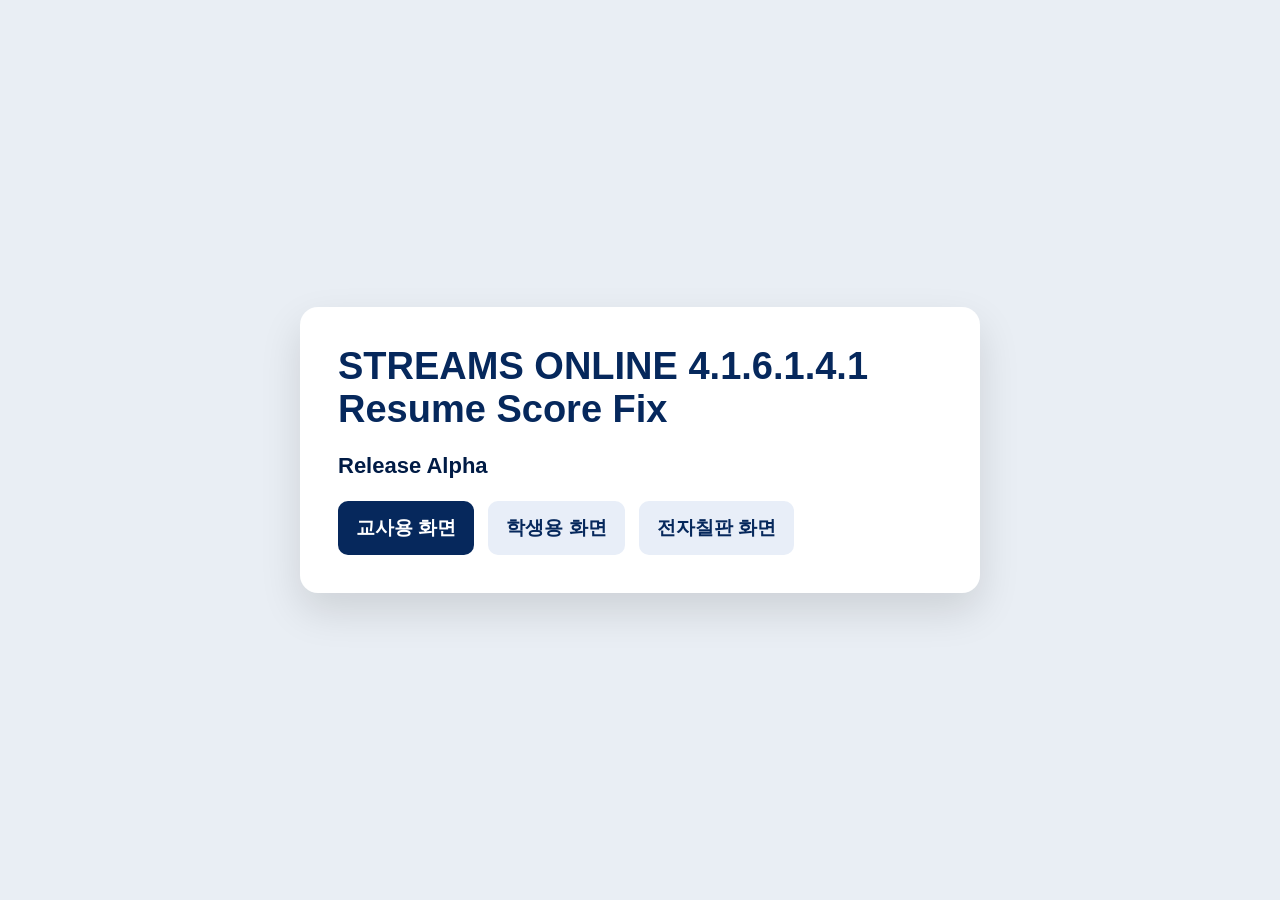
<file: index.html>
<!doctype html>
<html lang="ko">
<head>
  <meta charset="utf-8">
  <meta name="viewport" content="width=device-width,initial-scale=1">
  <title>STREAMS ONLINE 4.1.6.1.4.1 Resume Score Fix Alpha</title>
  <link rel="stylesheet" href="css/style.css">
</head>
<body class="home">
  <main class="home-card">
    <h1>STREAMS ONLINE 4.1.6.1.4.1 Resume Score Fix</h1>
    <p>Release Alpha</p>
    <div class="home-buttons">
      <a class="btn primary" href="teacher.html">교사용 화면</a>
      <a class="btn secondary" href="student.html">학생용 화면</a>
      <a class="btn secondary" href="display.html">전자칠판 화면</a>
    </div>
  </main>
</body>
</html>
</file>
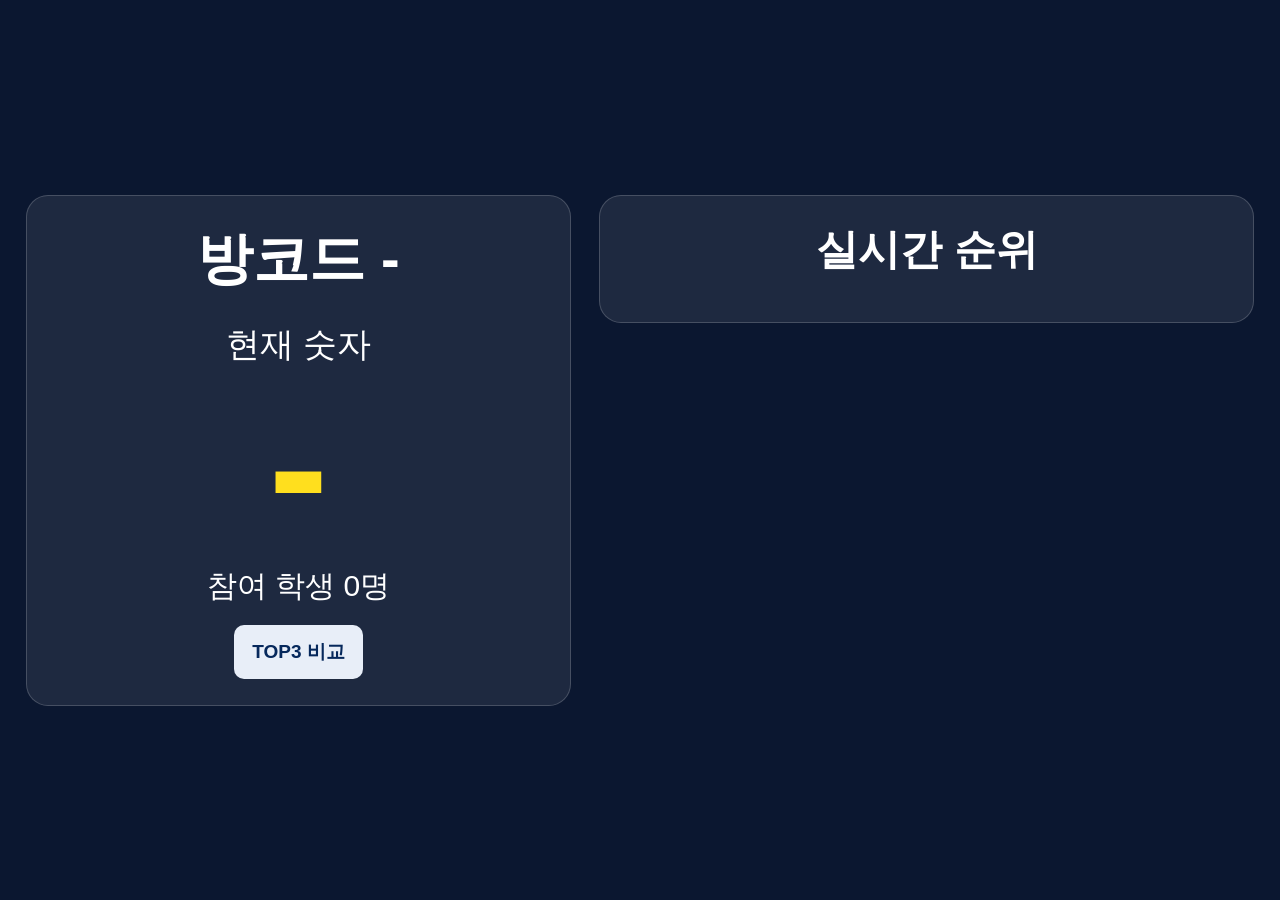
<file: display.html>
<!doctype html>
<html lang="ko">
<head>
  <meta charset="utf-8">
  <meta name="viewport" content="width=device-width,initial-scale=1">
  <title>전자칠판 - STREAMS 4.1.6.2</title>
  <link rel="stylesheet" href="css/style.css">
  <link rel="stylesheet" href="css/board.css">
</head>
<body class="display">
  <div class="display-layout">
    <section class="display-card">
      <div class="display-code">방코드 <span id="displayRoom">-</span></div>
      <div class="display-label">현재 숫자</div>
      <div id="displayNumber" class="display-number">-</div>
      <div id="displayStudents" class="display-sub">참여 학생 0명</div>
      <div class="display-actions">
        <button id="top3Btn" class="btn secondary">TOP3 비교</button>
      </div>
    </section>
    <section class="display-card">
      <div class="display-rank-title">실시간 순위</div>
      <div id="displayRank"></div>
    </section>
  </div>

  <div id="displayModal" class="display-modal">
    <div class="display-modal-box">
      <button id="displayModalClose" class="display-modal-close">×</button>
      <h2 id="displayModalTitle">학생 보드</h2>
      <div id="displayModalContent"></div>
    </div>
  </div>

  <script src="js/firebase.js"></script>
  <script src="js/common.js"></script>
  <script src="js/board.js"></script>
  <script src="js/display.js"></script>
</body>
</html>
</file>
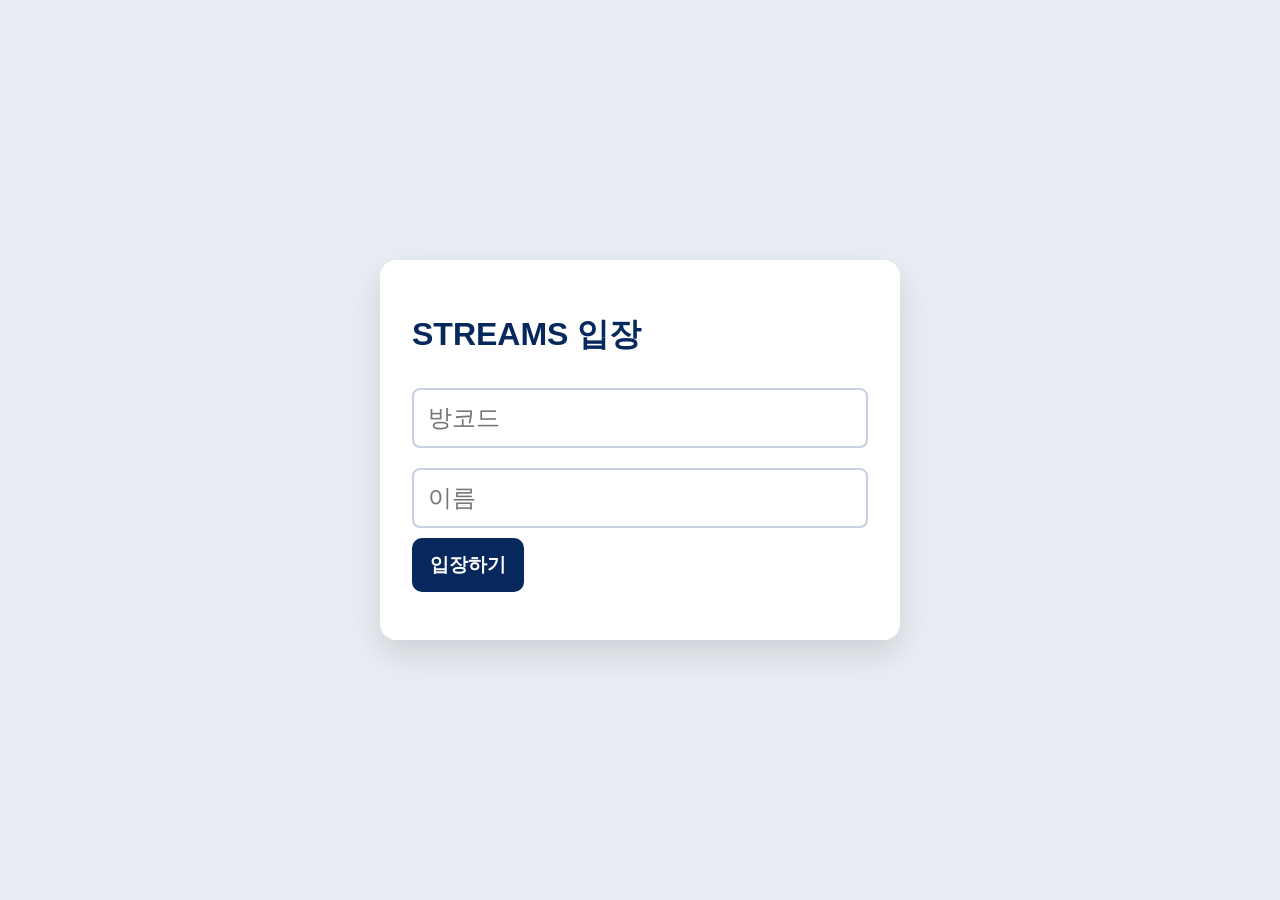
<file: student.html>
<!doctype html>
<html lang="ko">
<head>
  <meta charset="utf-8">
  <meta name="viewport" content="width=device-width,initial-scale=1">
  <title>학생용 - STREAMS 4.1.6.2</title>
  <link rel="stylesheet" href="css/style.css">
  <link rel="stylesheet" href="css/board.css">
</head>
<body>
  <div id="joinScreen" class="join-screen">
    <div class="join-card">
      <h1>STREAMS 입장</h1>
      <input id="roomInput" placeholder="방코드" autocomplete="off">
      <input id="nameInput" placeholder="이름" autocomplete="off">
      <button id="joinBtn" class="btn primary">입장하기</button>
      <p id="joinMsg" class="warning"></p>
    </div>
  </div>

  <div id="gameScreen" class="hidden"></div>

  <script src="js/firebase.js"></script>
  <script src="js/common.js"></script>
  <script src="js/board.js"></script>
  <script src="js/student.js"></script>
</body>
</html>
</file>
<file: css/style.css>
*{box-sizing:border-box}
:root{--navy:#06285c;--blue:#0b3474;--bg:#e9eef4;--ink:#001b45;--green:#18ad6b;--red:#d93434;--gray:#eef2f7}
html,body{margin:0;padding:0;font-family:Arial,'Noto Sans KR',sans-serif;background:var(--bg);color:var(--ink)}
a{text-decoration:none;color:inherit}
.hidden{display:none!important}
.yellow{color:#ffdf1e}
.btn{border:0;border-radius:10px;padding:14px 18px;font-size:19px;font-weight:900;cursor:pointer;display:inline-block;text-align:center}
.btn.primary{background:var(--navy);color:#fff}.btn.secondary{background:#e8eef8;color:var(--navy)}.btn.danger{background:var(--red);color:#fff}.btn.small{font-size:16px;padding:9px 13px;float:right}
.home{min-height:100vh;display:flex;align-items:center;justify-content:center}
.home-card{width:680px;background:#fff;border-radius:18px;box-shadow:0 18px 42px rgba(0,0,0,.12);padding:38px}.home-card h1{font-size:38px;margin:0;color:var(--navy)}.home-card p{font-size:22px;font-weight:900}.home-buttons{display:flex;gap:14px;flex-wrap:wrap}
.topbar{height:54px;background:linear-gradient(#08336f,#06285c);color:#fff;display:flex;align-items:center;justify-content:space-between;padding:0 18px;font-size:25px;font-weight:900}
.dashboard{max-width:1360px;margin:24px auto;padding:0 18px;display:grid;grid-template-columns:1.6fr 1fr;gap:18px}
.panel{background:#fff;border-radius:16px;box-shadow:0 8px 22px rgba(0,0,0,.09);padding:24px}
.room-code{font-size:66px;font-weight:900;color:var(--navy);letter-spacing:3px}
.room-link{word-break:break-all;margin:12px 0;font-size:16px}
.qr{width:230px;height:230px;border:1px solid #ddd;background:#fff}
.controls-panel{display:flex;flex-wrap:wrap;gap:10px;align-content:flex-start}
.progress-box{width:100%;margin-top:16px}
.progress{height:25px;border-radius:999px;background:#e8eef8;border:1px solid #c9d7ea;overflow:hidden}
.progress>div{height:100%;width:0%;background:var(--green);transition:width .2s}
.complete-msg{display:none;margin-top:10px;font-size:22px;font-weight:900;color:var(--green)}
.student-list{display:grid;grid-template-columns:repeat(auto-fill,minmax(170px,1fr));gap:10px}
.student-card{border:2px solid #d5deea;background:#f8fbff;border-radius:12px;padding:12px;font-weight:900;cursor:pointer}
.student-card.done{border-color:var(--green);background:#effff6}
.student-card .small{font-size:13px;color:#345;margin-top:4px}
.rank-row{display:flex;justify-content:space-between;border-bottom:1px solid #e4e9f1;padding:10px 0;font-weight:900}
.modal{position:fixed;inset:0;background:rgba(0,0,0,.56);z-index:1000;display:flex;align-items:center;justify-content:center}
.modal-box{background:#fff;border-radius:18px;padding:20px;width:min(1160px,95vw);max-height:94vh;overflow:auto;position:relative}
.modal-close{position:absolute;right:14px;top:12px;border:0;background:var(--red);color:white;font-size:32px;font-weight:900;border-radius:50%;width:54px;height:54px;cursor:pointer}
.modal-board{transform:scale(.68);transform-origin:top center;height:500px}
.join-screen{min-height:100vh;display:flex;align-items:center;justify-content:center}.join-card{width:520px;background:#fff;border-radius:16px;box-shadow:0 14px 34px rgba(0,0,0,.13);padding:32px}.join-card h1{color:var(--navy)}.join-card input{width:100%;font-size:24px;padding:14px;border:2px solid #c9d2e1;border-radius:8px;margin:10px 0}.warning{color:#c00;font-weight:900}
.display{min-height:100vh;background:#0b1730;color:white;display:flex;flex-direction:column;align-items:center;justify-content:center;text-align:center}.display-code{font-size:56px;font-weight:900}.display-label{font-size:34px;margin-top:24px}.display-number{font-size:180px;font-weight:900;color:#ffdf1e;line-height:1.1}.display-sub{font-size:30px}
@media(max-width:900px){.dashboard{grid-template-columns:1fr}.topbar{font-size:18px}.room-code{font-size:46px}}

/* 3.1 Beta */
.student-card{transition:background .18s,border-color .18s,transform .15s,box-shadow .18s}
.student-card.done{background:#eafff4!important;border-color:#18ad6b!important;box-shadow:0 0 0 3px rgba(24,173,107,.12)}
.student-card.pending{background:#f8fbff!important;border-color:#d5deea!important}
.student-card.flash{animation:cardFlash .7s ease}
@keyframes cardFlash{0%{transform:scale(1);box-shadow:0 0 0 rgba(24,173,107,0)}40%{transform:scale(1.04);box-shadow:0 0 22px rgba(24,173,107,.45)}100%{transform:scale(1);box-shadow:0 0 0 rgba(24,173,107,0)}}
.display-layout{width:min(1500px,96vw);display:grid;grid-template-columns:1fr 1.2fr;gap:28px;align-items:start}
.display-card{background:rgba(255,255,255,.08);border:1px solid rgba(255,255,255,.18);border-radius:22px;padding:26px}
.display-rank-title{font-size:42px;font-weight:900;margin-bottom:18px}
.display-rank-row{display:flex;justify-content:space-between;gap:16px;padding:16px 18px;margin:10px 0;border-radius:14px;background:rgba(255,255,255,.12);font-size:28px;font-weight:900;cursor:pointer}
.display-rank-row:hover{background:rgba(255,255,255,.22)}
.display-rank-row .state{font-size:22px}
.display-actions{display:flex;gap:12px;margin-top:18px;justify-content:center}
.display-modal{position:fixed;inset:0;background:rgba(0,0,0,.72);display:none;align-items:center;justify-content:center;z-index:2000}
.display-modal.show{display:flex}
.display-modal-box{background:white;border-radius:20px;width:min(1200px,96vw);max-height:94vh;overflow:auto;padding:22px;position:relative;color:#06285c}
.display-modal-close{position:absolute;right:14px;top:12px;border:0;background:#d93434;color:white;width:54px;height:54px;border-radius:50%;font-size:32px;font-weight:900;cursor:pointer}
.display-board-scale{transform:scale(.66);transform-origin:top center;height:500px}
.top3-grid{display:grid;grid-template-columns:repeat(3,1fr);gap:12px}
.top3-card{background:#fff;border-radius:14px;padding:10px;color:#06285c}
.top3-card h3{text-align:center;margin:4px 0 8px}
.top3-card .display-board-scale{transform:scale(.33);height:270px}
@media(max-width:1000px){.display-layout{grid-template-columns:1fr}.display-rank-row{font-size:22px}.top3-grid{grid-template-columns:1fr}}

/* 3.1 Release board-only modal */
.board-only-wrap{
  width:100%;
  display:flex;
  justify-content:center;
  align-items:flex-start;
  padding:8px 0 18px;
}
.board-only-scale{
  width:1180px;
  height:620px;
  transform-origin:top center;
}
.single-board-only .board-only-scale{transform:scale(.78)}
.top3-card .board-only-scale{transform:scale(.36)}
.board-only-title{
  text-align:center;
  font-size:30px;
  font-weight:900;
  color:#06285c;
  margin:4px 0 14px;
}
.board-only-sub{
  text-align:center;
  font-size:22px;
  font-weight:900;
  color:#06285c;
  margin-bottom:8px;
}
.top3-card{
  min-height:380px;
  overflow:hidden;
}
.top3-card h3{
  font-size:22px;
  line-height:1.45;
}
.display-modal-box.board-view{
  width:min(1320px,96vw);
}
@media(max-width:1000px){
  .single-board-only .board-only-scale{transform:scale(.55)}
  .top3-card .board-only-scale{transform:scale(.28)}
}

/* STREAMS 4.0 RC3 */
.room-code-row{display:flex;align-items:center;gap:14px;flex-wrap:wrap}
.copy-code-btn{font-size:17px;padding:11px 14px}
.copy-toast{
  position:fixed;
  left:50%;
  bottom:34px;
  transform:translateX(-50%);
  background:#06285c;
  color:#fff;
  padding:13px 20px;
  border-radius:999px;
  font-size:18px;
  font-weight:900;
  box-shadow:0 8px 22px rgba(0,0,0,.2);
  z-index:9999;
}


/* STREAMS 4.0 RC4 modal board fix */
/* 교사용 학생 보드 팝업에서 '다음 숫자를 기다리는 중입니다.' 상태바가 보드를 가리지 않도록 숨김 */
#modalBoard .footer,
#modalBoard .bottom-bar,
#modalBoard .status-bar {
  display: none !important;
}

/* 팝업 안 보드가 조금 더 안정적으로 보이도록 여백 확보 */
#modalBoard {
  padding-bottom: 24px;
}


/* STREAMS 4.1.3 safe score highlight */
/* 점수에 포함된 오름차순 칸 */
.cell.scored .shape{
  background:#eafff4 !important;
  border-color:#12a66a !important;
  box-shadow:0 0 0 4px rgba(18,166,106,.16), 0 0 16px rgba(18,166,106,.28);
}
.cell.scored{
  color:#05603a !important;
}

/* 숫자는 놓였지만 오름차순 구간에 포함되지 못한 칸 */
.cell.failed .shape{
  background:#fff1f1 !important;
  border-color:#d93030 !important;
  box-shadow:0 0 0 4px rgba(217,48,48,.13);
}
.cell.failed{
  color:#9b1c1c !important;
}


/* STREAMS 4.1.4 break lines */
/* 오름차순 성공 칸은 차분한 초록/파란 느낌으로 표시 */
.cell.scored .shape{
  background:#eef8ff !important;
  border-color:#1877d2 !important;
  box-shadow:0 0 0 4px rgba(24,119,210,.14), 0 0 14px rgba(24,119,210,.22);
}
.cell.scored{
  color:#06285c !important;
}

/* 실패 칸은 연한 빨강으로만 표시 */
.cell.failed .shape{
  background:#fff5f5 !important;
  border-color:#d93030 !important;
  box-shadow:0 0 0 3px rgba(217,48,48,.10);
}
.cell.failed{
  color:#9b1c1c !important;
}

/* 오름차순이 끊어진 연결 지점 표시 */
.game-board{
  position:relative;
}
.break-mark{
  position:absolute;
  z-index:80;
  pointer-events:none;
  background:#e03131;
  border-radius:999px;
  box-shadow:0 0 0 4px rgba(224,49,49,.16), 0 0 12px rgba(224,49,49,.38);
}
.break-mark.vertical{
  width:8px;
  height:48px;
}
.break-mark.horizontal{
  width:48px;
  height:8px;
}
.break-mark::after{
  content:"×";
  position:absolute;
  left:50%;
  top:50%;
  transform:translate(-50%,-50%);
  width:26px;
  height:26px;
  border-radius:50%;
  background:#e03131;
  color:white;
  font-size:20px;
  line-height:24px;
  text-align:center;
  font-weight:900;
  font-family:Arial, sans-serif;
}


/* STREAMS 4.1.5 break line position fix */
/* 기존 overlay 방식의 break-mark는 위치가 scale에서 어긋날 수 있어 숨김 */
.break-mark{
  display:none !important;
}

/* 끊어진 지점을 도착 칸 기준으로 표시하므로 모달/전자칠판 scale에서도 위치가 안정적입니다. */
.cell.break-before-vertical::before,
.cell.break-before-horizontal::before{
  content:"";
  position:absolute;
  z-index:90;
  pointer-events:none;
  background:#e03131;
  border-radius:999px;
  box-shadow:0 0 0 4px rgba(224,49,49,.16), 0 0 12px rgba(224,49,49,.38);
}

.cell.break-before-vertical::before{
  width:8px;
  height:46px;
  left:-13px;
  top:50%;
  transform:translateY(-50%);
}

.cell.break-before-horizontal::before{
  width:46px;
  height:8px;
  left:50%;
  top:-13px;
  transform:translateX(-50%);
}

.cell.break-before-vertical::after,
.cell.break-before-horizontal::after{
  content:"×";
  position:absolute;
  z-index:91;
  pointer-events:none;
  width:26px;
  height:26px;
  border-radius:50%;
  background:#e03131;
  color:#fff;
  font-size:20px;
  line-height:24px;
  text-align:center;
  font-weight:900;
  font-family:Arial, sans-serif;
  box-shadow:0 0 0 4px rgba(224,49,49,.16);
}

.cell.break-before-vertical::after{
  left:-22px;
  top:50%;
  transform:translateY(-50%);
}

.cell.break-before-horizontal::after{
  left:50%;
  top:-22px;
  transform:translateX(-50%);
}


/* STREAMS ONLINE 4.1.6 Final Polish */
.cell.break-before-vertical::after,
.cell.break-before-horizontal::after{
  display:none !important;
}
.cell.break-before-vertical::before{
  width:3px !important;
  left:-6px !important;
  height:42px !important;
}
.cell.break-before-horizontal::before{
  height:3px !important;
  width:42px !important;
  top:-4px !important;
}

/* last scored marker */
.cell.scored.last-scored::after{
 content:"●";
 position:absolute;
 right:6px;
 bottom:4px;
 color:#1877d2;
 font-size:12px;
 font-weight:700;
 z-index:95;
 animation:streamsPulse .8s ease;
}
@keyframes streamsPulse{
0%{transform:scale(.2);opacity:0}
60%{transform:scale(1.3);opacity:1}
100%{transform:scale(1);opacity:1}
}
</file>
<file: css/board.css>
.student-page{min-height:100vh}
.board-stage{display:flex;justify-content:center;align-items:flex-start;padding:24px 8px 100px}
.game-board{position:relative;width:1180px;height:620px;background:#fff;border:2px solid #111;transform-origin:top center;overflow:hidden}
.scorebox{position:absolute;left:44px;top:118px;width:420px;height:440px;border:1px solid #111;background:#fff;z-index:2}.scorebox .title{height:58px;display:flex;align-items:center;justify-content:center;border-bottom:1px solid #111;font-size:30px;font-weight:900;color:var(--navy)}
.score-columns{display:grid;grid-template-columns:1fr 1fr;gap:20px;padding:0 20px}.scorebox table{width:100%;border-collapse:collapse;text-align:center;font-size:18px;font-weight:800}.scorebox th,.scorebox td{border:1px solid #111;height:34px}
.logo{position:absolute;left:800px;top:36px;width:265px;height:135px;border:1px solid #111;background:#fff;text-align:center}.logo .en{height:50px;border-bottom:1px solid #111;display:flex;align-items:center;justify-content:center;font-size:28px;font-weight:900;color:var(--navy)}.logo .kr{height:85px;display:flex;align-items:center;justify-content:center;font-size:50px;font-weight:900;color:var(--navy);letter-spacing:2px}
.info{position:absolute;left:735px;top:220px;width:350px;height:112px;border:1px solid #111;background:#fff}.info .row{display:grid;grid-template-columns:110px 1fr;height:56px;border-bottom:1px solid #111}.info .row:last-child{border-bottom:0}.info .lab{display:flex;align-items:center;justify-content:center;border-right:1px solid #111;font-size:30px;font-weight:900;color:var(--navy)}.info .val{display:flex;align-items:center;padding-left:22px;font-size:28px;font-weight:900}
.rules{position:absolute;left:660px;top:375px;width:435px;height:155px;border:1px solid #111;background:#fff;display:grid;grid-template-columns:1fr 1fr 1fr;grid-template-rows:78px 77px;text-align:center;font-weight:900;z-index:2}.rules div{border-right:1px solid #111;border-bottom:1px solid #111;display:flex;align-items:center;justify-content:center;padding:5px;font-size:18px;line-height:1.25}.rules div:nth-child(3),.rules div:nth-child(6){border-right:0}.rules div:nth-child(n+4){border-bottom:0;font-size:28px;color:var(--navy)}
.cell{position:absolute;width:96px;height:58px;display:flex;align-items:center;justify-content:center;font-size:30px;font-weight:900;color:#111;cursor:pointer;user-select:none;z-index:5}.cell .shape{position:absolute;inset:0;z-index:-1;background:white;border:3px solid #071537}.cell.h .shape{clip-path:polygon(0 0,75% 0,100% 50%,75% 100%,0 100%)}.cell.v{width:86px;height:58px}.cell.v .shape{clip-path:polygon(0 0,100% 0,100% 68%,50% 100%,0 68%)}.cell.current .shape{border-color:#0b72df;background:#eef7ff;animation:pulse 1.2s infinite}.cell.filled .shape{background:#eef2f7;border-color:#334155}
.footer{position:fixed;bottom:0;left:0;right:0;height:86px;background:#fff6db;border-top:1px solid #e7d99d;display:flex;align-items:center;justify-content:space-between;padding:0 28px;font-size:27px;font-weight:900;color:var(--navy);z-index:30}.footer .score{font-size:32px}
@keyframes pulse{0%,100%{filter:brightness(1)}50%{filter:brightness(1.25)}}
</file>
